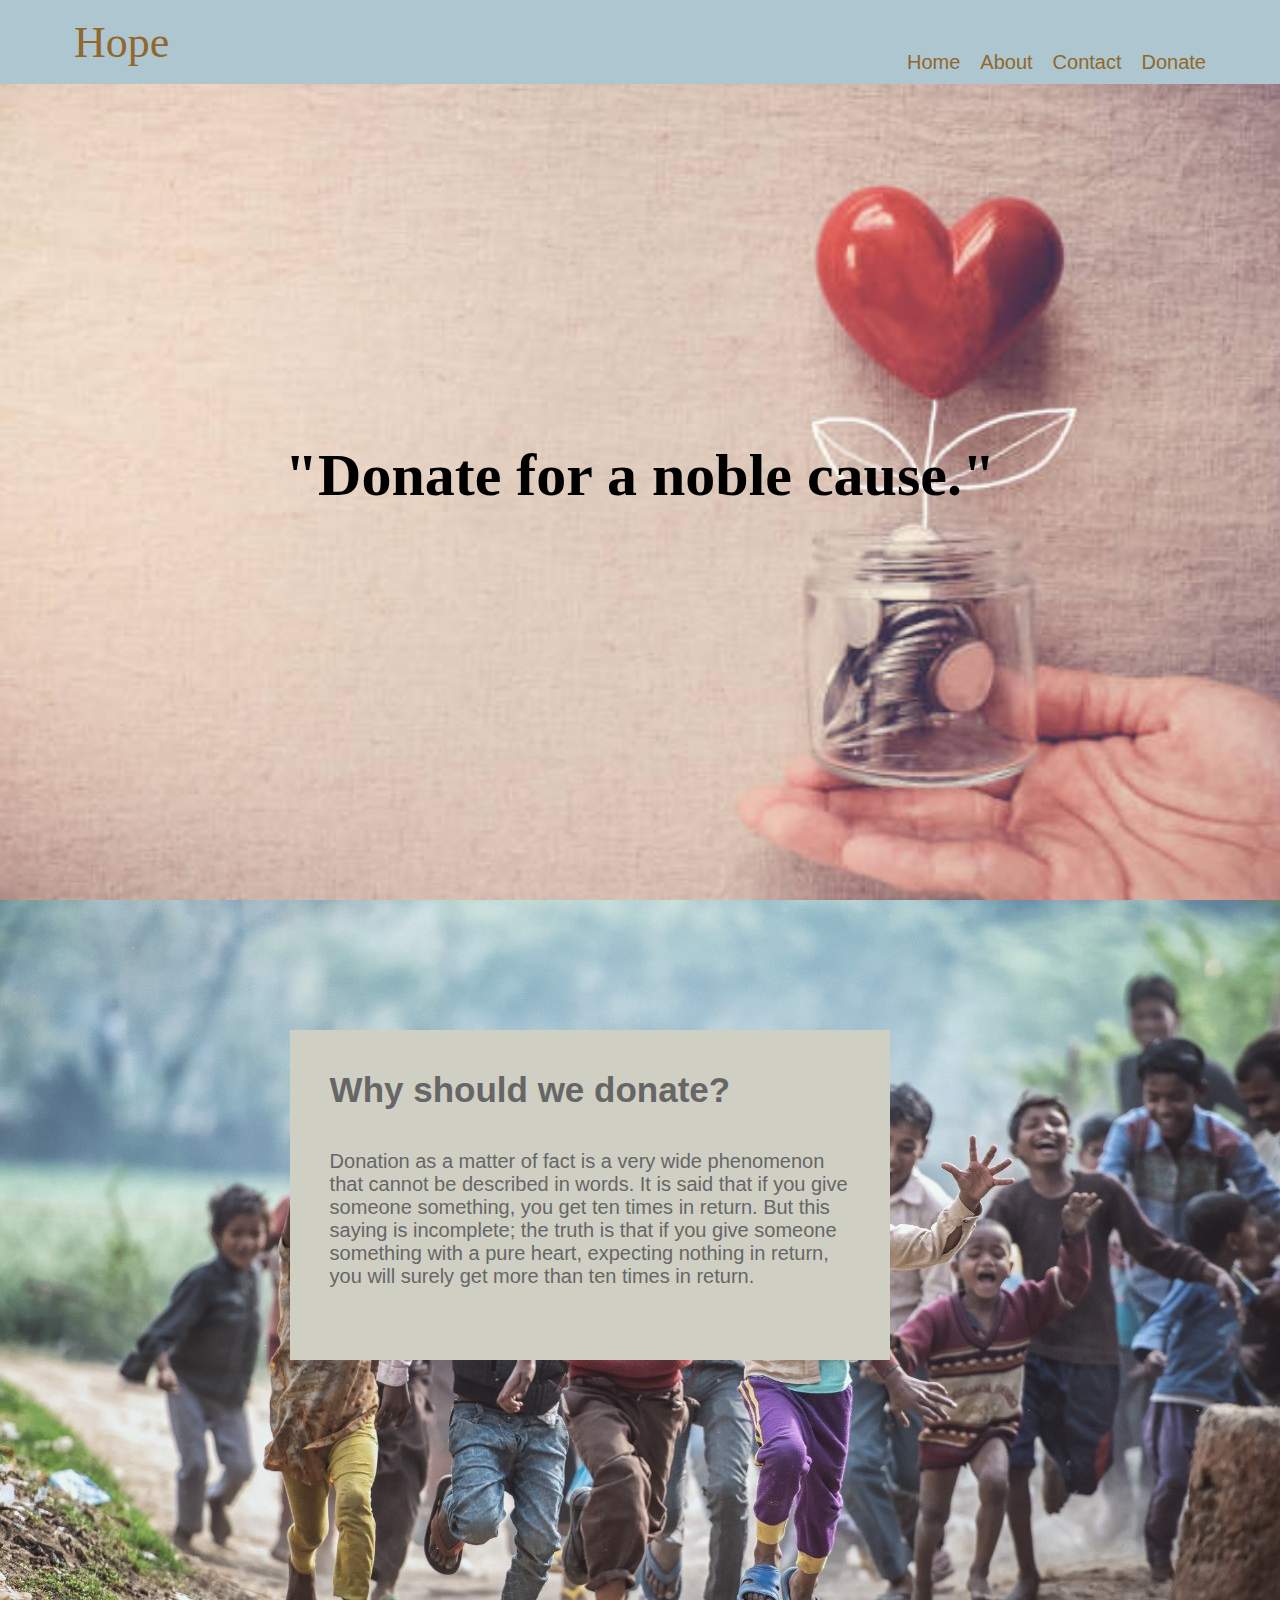
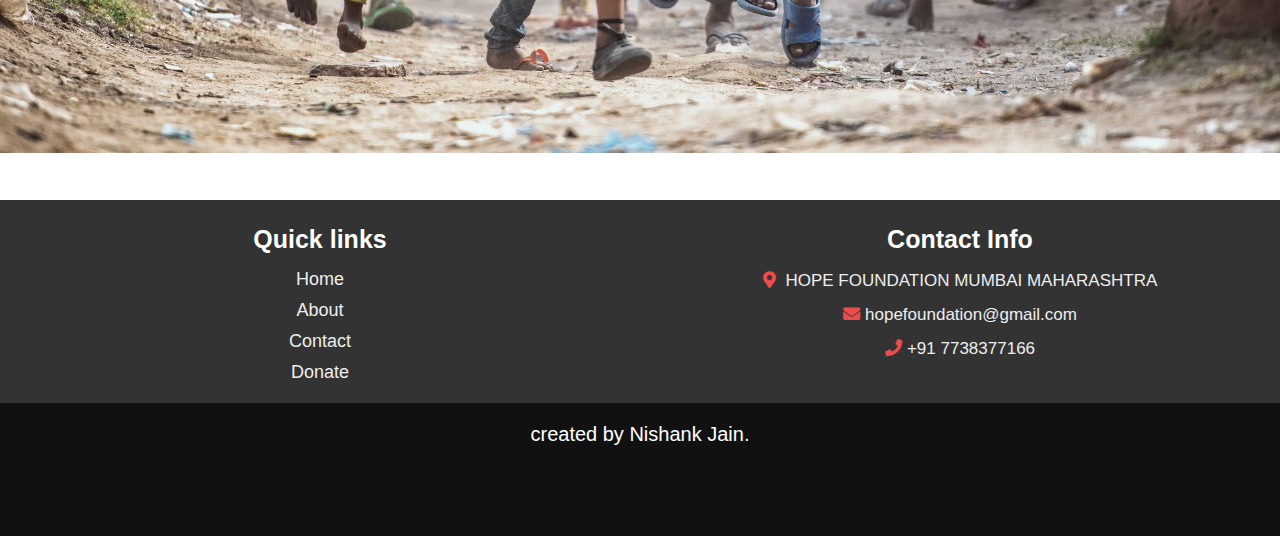
<file: index.html>
<!DOCTYPE html>
<html>
<head>
    <meta charset='utf-8'>
    <meta name='viewport' content='width=device-width, initial-scale=1'>
    <title>Hope</title>
    <link rel="stylesheet" href="https://cdnjs.cloudflare.com/ajax/libs/font-awesome/5.15.2/css/all.min.css">
    <link rel="stylesheet" href="style.css">
</head>

<body>

<header>
    <span>
    
    <a href="#" class="heading">Hope</a>
    </span>
    <nav class="navbar">
        <ul>
            <li><a class="active" href="#home">Home</a></li>
            <li><a href="#about">About</a></li>
            <li><a href="contact.html" target="_self">Contact</a></li>
            <li><a href="donate.html" target="_self">Donate</a></li>
        </ul>
    </nav>
</header>


<!-- home section starts  -->

<section class="home" id="home">  
    
    <h1>"Donate for a noble cause."</h1>
    
</section>

<!-- home section ends -->

<!-- about section starts  -->

<section class="about" id="about">
    <form class="about-form">
        <div class="content">
            <h3>Why should we donate?</h3>
            <p class="about-para">Donation  as a matter of fact is a very wide phenomenon that cannot be described in words. It is said that if you give someone something, you get ten times in return. But this saying is incomplete; the truth is that if you give someone something with a pure heart, expecting nothing in return, you will surely get more than ten times in return.</p>
        </div>
    </form>    
</section>

<!-- about section ends -->


    
    <!-- footer section starts  -->
    
    <div class="footer">
    
        <div class="box-container">
    
            <div class="box">
                <h3>Quick links</h3>
                <a href="#">Home</a>
                <a href="#">About</a>
                <a href="#">Contact </a>
                <a href="#">Donate</a>
            </div>
    
            <div class="box">
                <h3>Contact Info</h3>
                <p> <i class="fas fa-map-marker-alt"></i> HOPE FOUNDATION
                    MUMBAI MAHARASHTRA </p>
                <p> <i class="fas fa-envelope"></i>hopefoundation@gmail.com</p>
                <p> <i class="fas fa-phone"></i>+91 7738377166</p>
            </div>
    
        </div>
    
        <h1 class="credit">created by Nishank Jain. </h1>
    
    </div>
    
    <!-- footer section ends -->
    
 

    
</body>
</html>
</file>
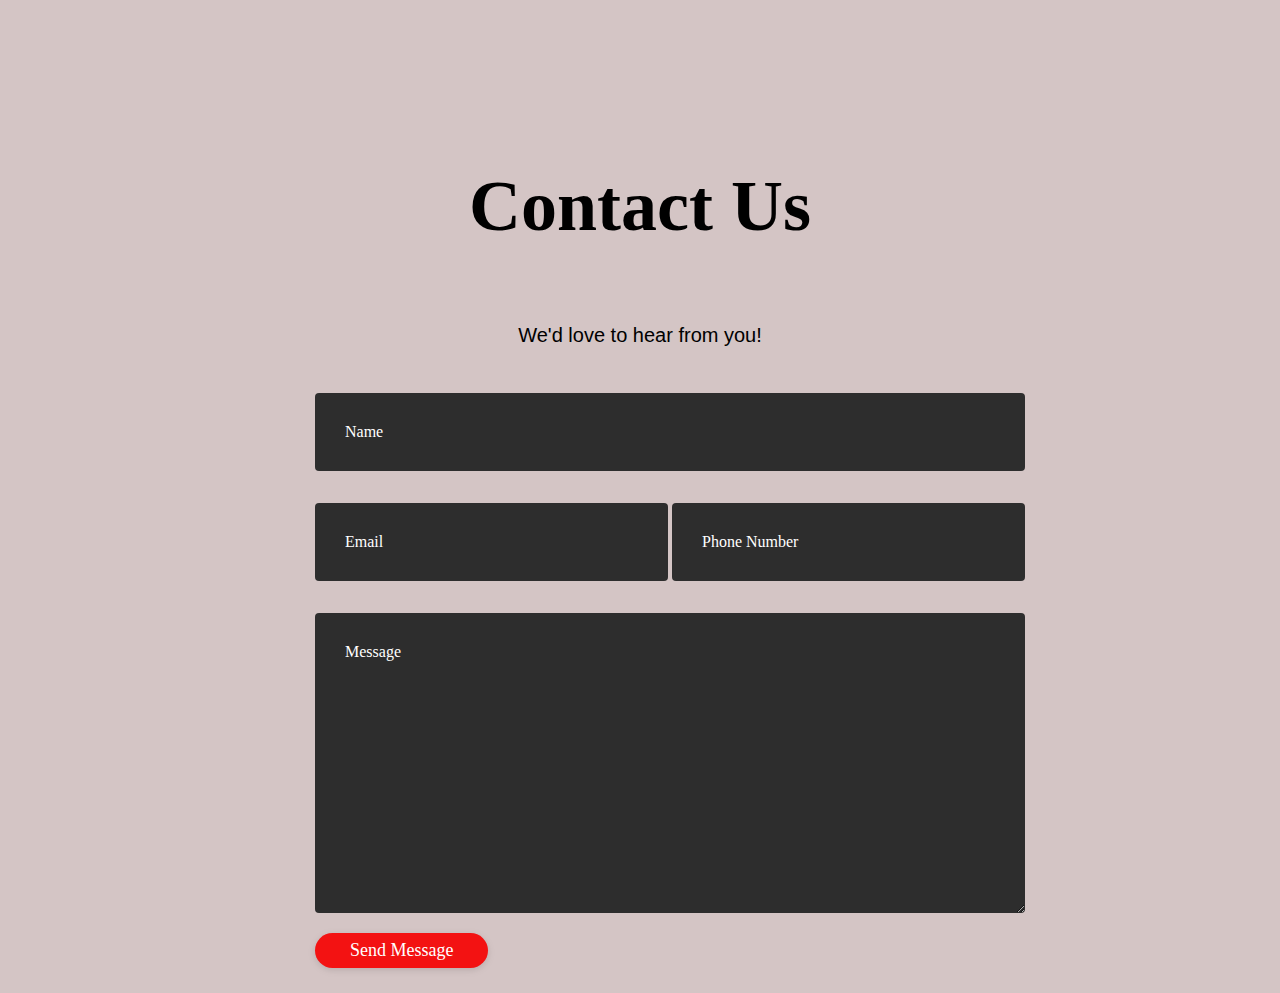
<file: contact.html>
<!DOCTYPE html>
<html>
    <title>
        Contact Us
    </title>
    <head>
        <meta name="viewport" content="width=device-width, initial-scale=1">
        <link rel="stylesheet" href="contact.css">
    </head>
    <body>
      <div class="container">
			<h3>Contact Us</h3>
	<div class="row">
			<h4 style="text-align:center">We'd love to hear from you!</h4>
	</div>
	<div class="row input-container">
			<div class="col-xs-12">
				<div class="styled-input wide">
					<input type="text" required />
					<label>Name</label>
				</div>
			</div>
			<div class="col-md-6 col-sm-12">
				<div class="styled-input">
					<input type="text" required />
					<label>Email</label>
				</div>
			</div>
			<div class="col-md-6 col-sm-12">
				<div class="styled-input" style="float:right;">
					<input type="text" required />
					<label>Phone Number</label>
				</div>
			</div>
			<div class="col-xs-12">
				<div class="styled-input wide">
					<textarea required></textarea>
					<label>Message</label>
				</div>
			</div>
			<div class="col-xs-12">
				<div class="btn-lrg submit-btn" onclick="send();">Send Message</div>
			</div>
	</div>
</div>
<script>
function send(){
  alert("Your response has submitted");
}
</script>
    </body>
</html>
</file>
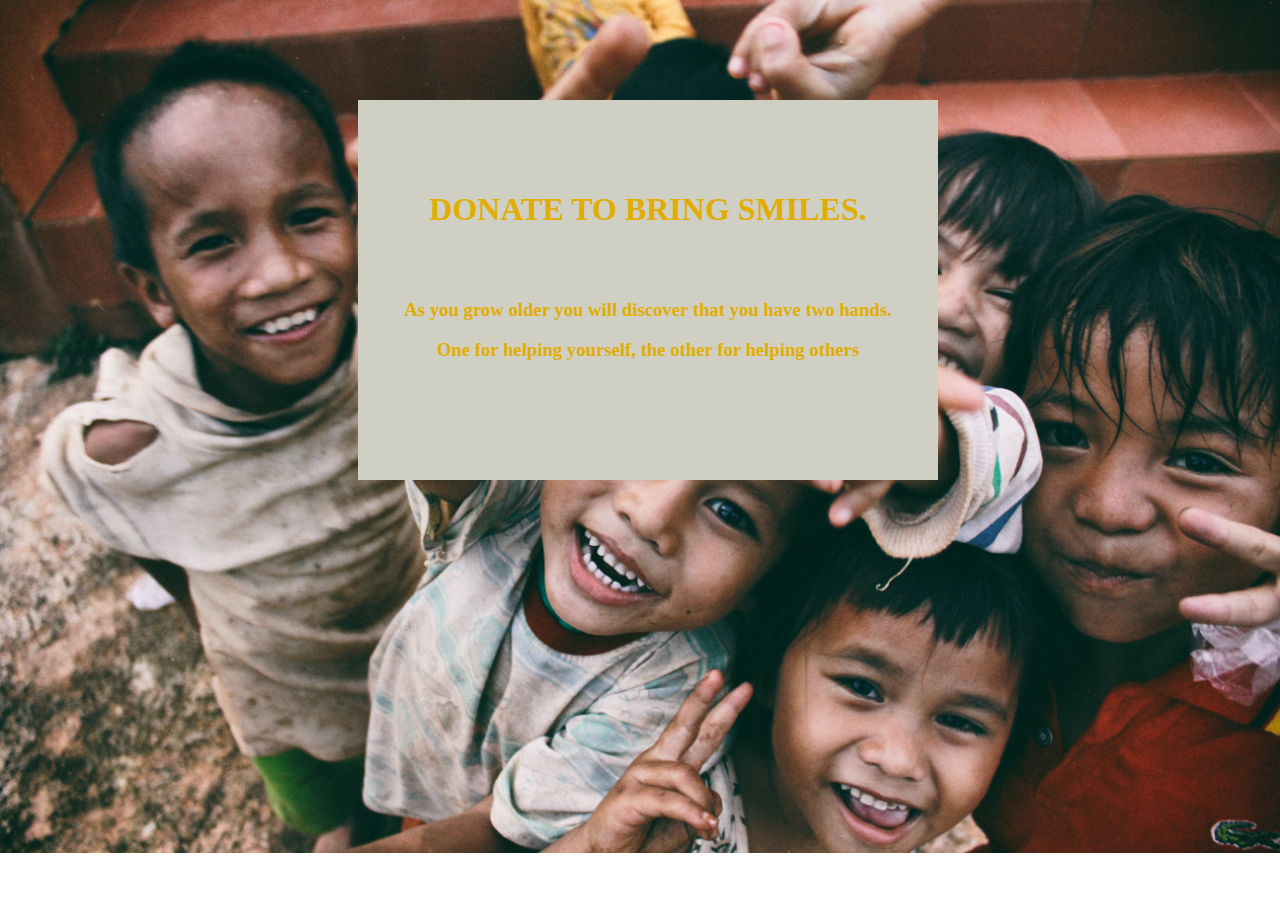
<file: donate.html>
<!DOCTYPE html>
<html>
    <title>DONATE NOW</title>
    <head>
        <meta name="viewport" content="width=device-width, initial-scale=1">
        <link rel="stylesheet" href="donate.css">
    </head>
    <body>
        <div class="donation-form">
            <div>
                <h1>Donate to bring smiles.</h1>
            </div>
            <div>
                <h3>As you grow older you will discover that you have two hands.</h3>
                <h3>One for helping yourself, the other for helping others</h3>
            </div>
            <div class="data">
                <div class="razorpay-embed-btn" data-url="https://pages.razorpay.com/pl_Hbc8abq0r9fAJQ/view" data-text="Donate" data-color="#528FF0" data-size="medium">
                    <script>
                      (function(){
                        var d=document; var x=!d.getElementById('razorpay-embed-btn-js')
                        if(x){ var s=d.createElement('script'); s.defer=!0;s.id='razorpay-embed-btn-js';
                        s.src='https://cdn.razorpay.com/static/embed_btn/bundle.js';d.body.appendChild(s);} else{var rzp=window['_rzp_'];
                        rzp && rzp.init && rzp.init()}})();
                    </script>
                  </div>
            </div>
        </div>
    </body>
</html>
</file>
<file: style.css>
:root{
    --gradient:linear-gradient(140deg, #5846ff,#6b86ff,#ff6bdf, #f54c4c);
}

*{
    font-family: 'Open Sans', sans-serif;
    margin:0; padding:0;
    box-sizing: border-box;
    border:none; outline: none;
    text-decoration: none;
    transition: all .2s linear;
}

.logo-img{
    height:80px;
    padding-top: 8%;
}

*::selection{
    background:#f39c12;
    color:#fff;
}

html{
    font-size: 62.5%;
    overflow-x: hidden;
}


section{
    min-height: 100vh;
    padding:1rem 7%;
    padding-top:6rem;
}


.heading{
    color:#91672C;
    padding:1rem;
    font-size: 4rem;
    text-align: center;
}

header{
    width: 100%;
    display: flex;
    align-items: center;
    justify-content: space-between;
    position: fixed;
    top:0; left: 0;
    z-index: 1000;
    padding:1rem 5%;
    background:#AEC6CF;

}
@import url('https://fonts.googleapis.com/css2?family=Poppins:ital,wght@0,200;0,300;1,300&display=swap');

header .heading{
    font-size: 4.4rem;
    font-family:'Poppins' ;
    border-radius: 50%;
}

header .navbar ul{
    display: flex;
    align-items:center;
    justify-content: center;
    list-style: none;
    padding-top: 13%;
}

header .navbar ul li{
    margin:0 1rem;
}

header .navbar ul li a{
    font-size: 2rem;
    color:#91672C;
}

header .navbar ul li a.active,
header .navbar ul li a:hover{
    color:#91672C;
}

.home{
    display: flex;
    align-items: center;
    justify-content: center;
    flex-flow: column;
    background:url(./images/bg-cover.jpg) no-repeat;
    background-size: cover;
    background-position: center;
    background-attachment: fixed;
    position: relative;
    text-align: center;
}

.home h1{
    font-size: 6rem;
    color:black;
    font-family:'Times New Roman';

}

.home h2{
    font-size: 2rem;
    color:black;
    font-family:'Times New Roman';

}



@keyframes animate{

    0%{
        background-position-x: 0rem;
    }

    100%{
        background-position-x: 100rem;
    }

}

.about{
    background: url(./images/donation-cover.jpeg) no-repeat;
}

.about-form{
    width: 600px;
    height: 330px;
    background-color: #CFCFC4;
    display: flex;
    flex-direction: column;
    align-items: center;
    justify-content: space-evenly;
    padding: 40px;
    margin: 70px 0px 0px 200px;
}

.about .content{
    flex:1 1 40rem;
}

.about .content h3{
    font-size: 3.5rem;
    color:#666;
}

.about .content p{
    font-size: 2rem;
    color:#666;
    padding:1rem 0;
}

.about-para{
    margin-top: 30px;
}

.footer{
    background:#333;
}

.footer .box-container{
    display: flex;
    justify-content: center;
    flex-wrap: wrap;
}

.footer .box-container .box{
    margin:1.5rem;
    text-align: center;
    flex:1 1 25rem;
}

.footer .box-container .box h3{
    font-size: 2.5rem;
    color:#fff;
    padding:1rem 0;
}

.footer .box-container .box p{
    font-size: 1.7rem;
    color:#eee;
    padding:.7rem 0;
}

.footer .box-container .box p i{
    padding-right: .5rem;
    color:rgb(236, 76, 76);
}

.footer .box-container .box a{
    font-size: 1.8rem;
    display: block;
    padding:.5rem 0;
    color:#eee;
}

.footer .box-container .box a:hover{
    text-decoration: underline;
}

.footer .credit{
    padding:2rem 1rem;
    font-size: 2rem;
    color:#fff;
    background:#111;
    text-align: center;
    font-weight: normal;
    padding-bottom: 9rem;
}

.footer .credit a{
    color:rgb(236, 76, 76)
}


/* media queries  */

@media (max-width:768px){

    html{
        font-size: 55%;
    }

    header #menu{
        display: block;
    }

    header .navbar{
        position: fixed;
        top:-120%; left:0;
        width:100%;
        background:#444;
    }

    header .navbar ul{
        flex-flow: column;
        padding:2rem 0;
    }

    header .navbar ul li{
        margin:1.5rem 0;
        text-align: center;
        width:100%;
    }

    header .navbar ul li a{
        font-size: 2.5rem;
        display: block;
    }

    header .navbar ul li a.active,
    header .navbar ul li a:hover{
        color:#f39c12;
    }

    .fa-times{
        transform: rotate(180deg);
    }

    header .navbar.nav-toggle{
        top:6.4rem;
    }

    .home h1{
        font-size: 4rem;
    }

    .home p{
        width: auto;
        color:#fff;
    }

    
}

@media (max-width:500px){

    html{
        font-size: 50%;
    }

   
}
</file>
<file: contact.css>
body {
    background-color: #d4c5c5;
    padding-top: 85px;
}

h3 {
    font-family:'Times New Roman';
    font-weight: 600;
    font-size: 72px;
    color: Black;
    text-align: center;
}

h4 {
    font-family: 'Roboto', sans-serif, 'arial';
    font-weight: 400;
    font-size: 20px;
    color: black;
    line-height: 1.5;
}

/* ///// inputs /////*/

input:focus ~ label, textarea:focus ~ label, input:valid ~ label, textarea:valid ~ label {
    font-size: 0.75em;
    color: #999;
    top: -5px;
    -webkit-transition: all 0.225s ease;
    transition: all 0.225s ease;
}

.styled-input {
    float: left;
    width: 293px;
    margin: 1rem 0;
    position: relative;
    border-radius: 4px;
}

@media only screen and (max-width: 768px){
    .styled-input {
        width:100%;
    }
}

.styled-input label {
    color: white;
    padding: 1.3rem 30px 1rem 30px;
    position: absolute;
    top: 10px;
    left: 0;
    -webkit-transition: all 0.25s ease;
    transition: all 0.25s ease;
    pointer-events: none;
}

.styled-input.wide {
    width: 650px;
    max-width: 100%;
}

input,
textarea {
    padding: 30px;
    border: 0;
    width: 100%;
    font-size: 1rem;
    background-color: #2d2d2d;
    color: white;
    border-radius: 4px;
}

input:focus,
textarea:focus { outline: 0; }

input:focus ~ span,
textarea:focus ~ span {
    width: 100%;
    -webkit-transition: all 0.075s ease;
    transition: all 0.075s ease;
}

textarea {
    width: 100%;
    min-height: 15em;
}

.input-container {
    width: 650px;
    max-width: 100%;
    margin: 20px auto 25px auto;
}

.submit-btn {
    padding: 7px 35px;
    border-radius: 60px;
    display: inline-block;
    background-color: #f31212;
    color: white;
    font-size: 18px;
    cursor: pointer;
    box-shadow: 0 2px 5px 0 rgba(0,0,0,0.06),
              0 2px 10px 0 rgba(0,0,0,0.07);
    -webkit-transition: all 300ms ease;
    transition: all 300ms ease;
}

.submit-btn:hover {
    transform: translateY(1px);
    box-shadow: 0 1px 1px 0 rgba(0,0,0,0.10),
              0 1px 1px 0 rgba(0,0,0,0.09);
}

@media (max-width: 768px) {
    .submit-btn {
        width:100%;
        float: none;
        text-align:center;
    }
}

input[type=checkbox] + label {
  color: #ccc;
  font-style: italic;
}

input[type=checkbox]:checked + label {
  color: #f00;
  font-style: normal;
}
</file>
<file: donate.css>
html{
    overflow: hidden;
  }
  body{
      background-image:url(./images/img2.jpg);
      background-repeat: no-repeat;
      background-size: cover;
  }
  h1{
      text-align:center;
      text-transform:uppercase;
      color:#E1AD01;
      font-family:'Times New Roman';
      font-style:normal;
      font-weight:"bolder";
  }
  h3{
      text-indent:0px;
      color: #E1AD01;
      text-align:center;
      font-style:bold;
      font-weight:bolder;
      font-style:normal;
  }
  .data form{
      position:relative;
      top:20px;
      
  }

  .donation-form{
    width: 500px;
    height: 300px;
    background-color: #CFCFC4;
    display: flex;
    flex-direction: column;
    align-items: center;
    justify-content: space-evenly;
    padding: 40px;
    margin: 100px 0px 0px 350px;
}
</file>
